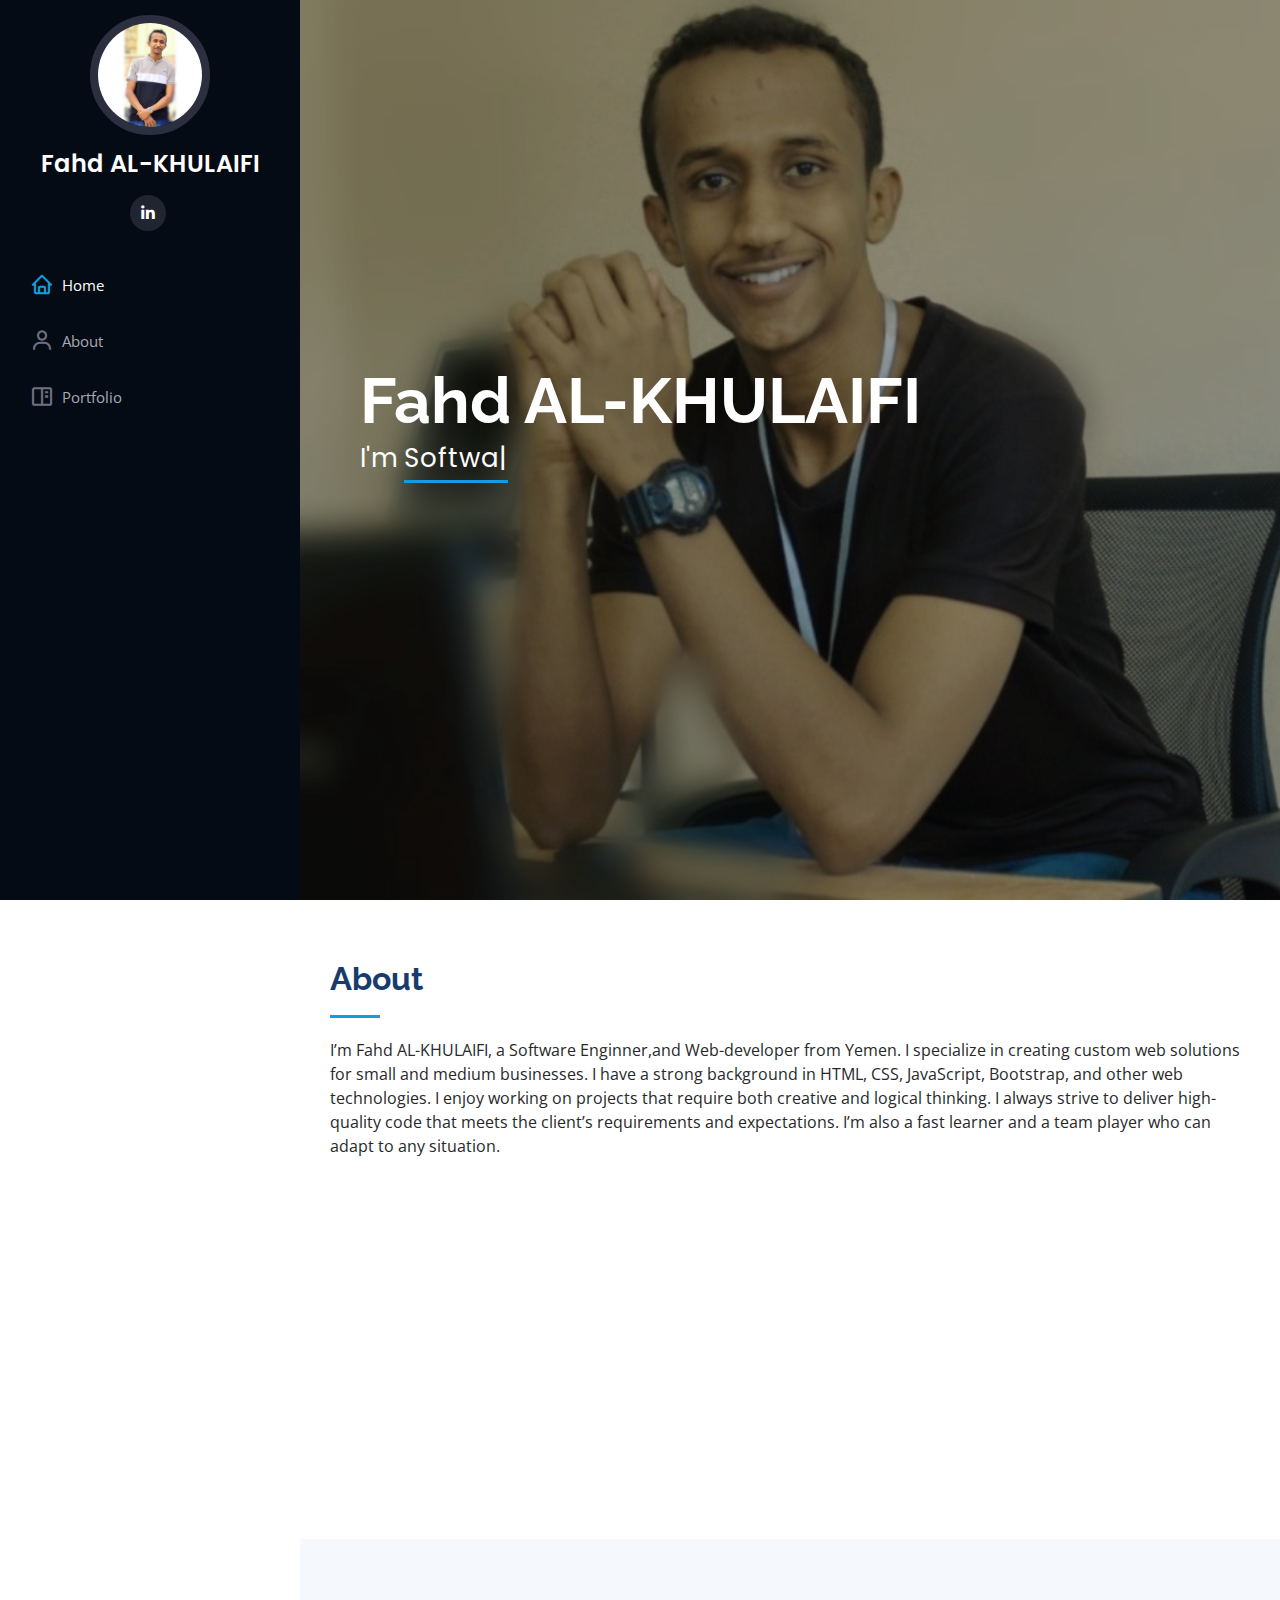
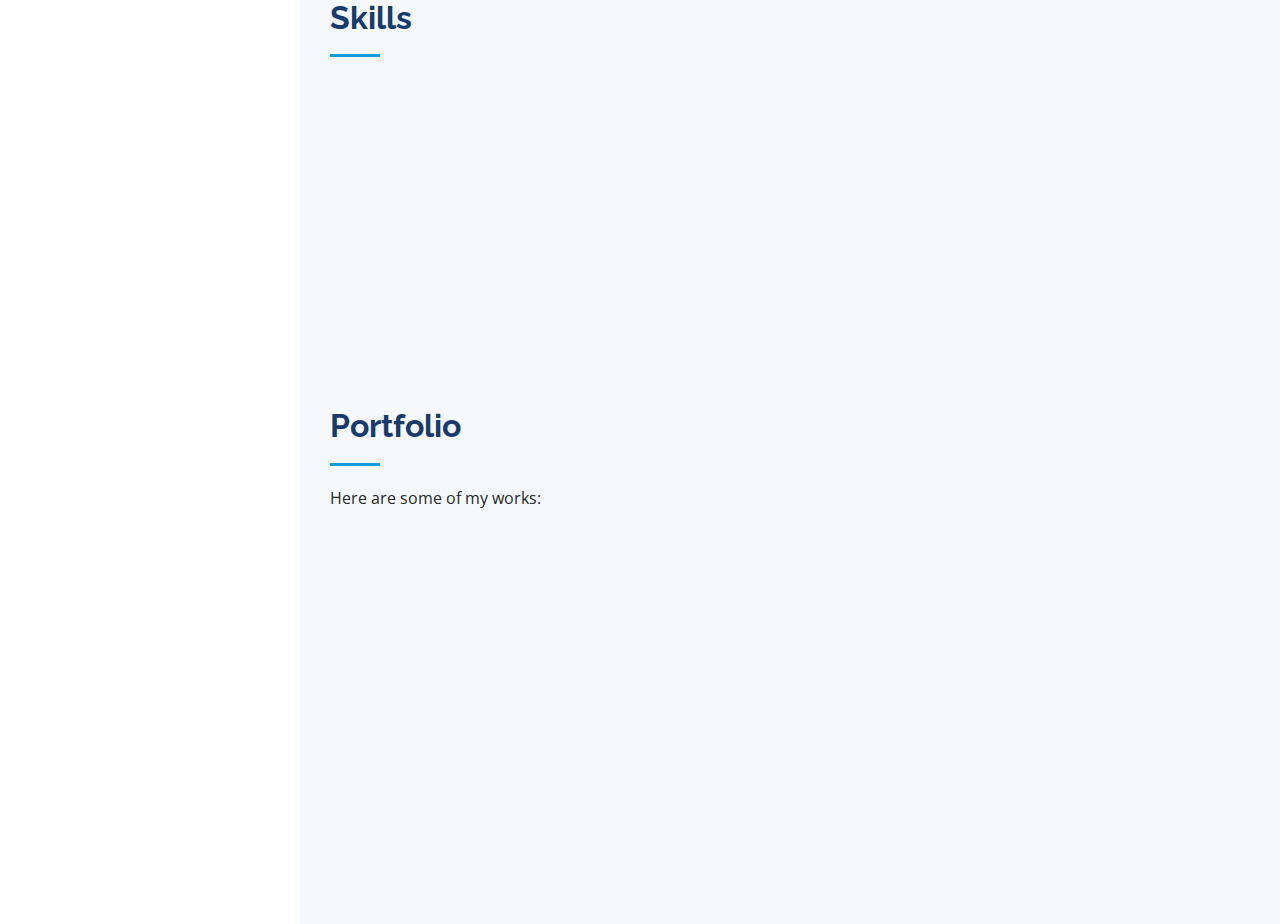
<file: index.html>
<!DOCTYPE html>
<html lang="en">

<head>
  <meta charset="utf-8">
  <meta content="width=device-width, initial-scale=1.0" name="viewport">

  <title>Fahd AL-KHULAIFI</title>
  <meta content="" name="description">
  <meta content="" name="keywords">

  <!-- Google Fonts -->
  <link href="https://fonts.googleapis.com/css?family=Open+Sans:300,300i,400,400i,600,600i,700,700i|Raleway:300,300i,400,400i,500,500i,600,600i,700,700i|Poppins:300,300i,400,400i,500,500i,600,600i,700,700i" rel="stylesheet">

  <!-- Vendor CSS Files -->
  <link href="assets/vendor/aos/aos.css" rel="stylesheet">
  <link href="assets/vendor/bootstrap/css/bootstrap.min.css" rel="stylesheet">
  <link href="assets/vendor/bootstrap-icons/bootstrap-icons.css" rel="stylesheet">
  <link href="assets/vendor/boxicons/css/boxicons.min.css" rel="stylesheet">
  <link href="assets/vendor/glightbox/css/glightbox.min.css" rel="stylesheet">
  <link href="assets/vendor/swiper/swiper-bundle.min.css" rel="stylesheet">

  <!-- Main CSS File -->
  <link href="assets/css/style.css" rel="stylesheet">

  
</head>

<body>

  <!-- ======= Mobile nav toggle button ======= -->
  <i class="bi bi-list mobile-nav-toggle d-xl-none"></i>

  <!-- ======= Header ======= -->
  <header id="header">
    <div class="d-flex flex-column">

      <div class="profile">
        <img src="assets/img/profile-img.jpg" alt="" class="img-fluid rounded-circle">
        <h1 class="text-light"><a href="index.html">Fahd AL-KHULAIFI</a></h1>
        <div class="social-links mt-3 text-center">
          <a href="https://www.linkedin.com/in/fahdelkhulaifi/" class="linkedin"><i class="bx bxl-linkedin"></i></a>
        </div>
      </div>

      <nav id="navbar" class="nav-menu navbar">
        <ul>
          <li><a href="#hero" class="nav-link scrollto active"><i class="bx bx-home"></i> <span>Home</span></a></li>
          <li><a href="#about" class="nav-link scrollto"><i class="bx bx-user"></i> <span>About</span></a></li>
          <li><a href="#portfolio" class="nav-link scrollto"><i class="bx bx-book-content"></i> <span>Portfolio</span></a></li>
        </ul>
      </nav><!-- .nav-menu -->
    </div>
  </header><!-- End Header -->

  <!-- ======= Hero Section ======= -->
  <section id="hero" class="d-flex flex-column justify-content-center align-items-center">
    <div class="hero-container" data-aos="fade-in">
      <h1>Fahd AL-KHULAIFI</h1>
      <p>I'm <span class="typed" data-typed-items="Software Enginner, Web-Developer"></span></p>
    </div>
  </section><!-- End Hero -->

  <main id="main">

    <!-- ======= About Section ======= -->
    <section id="about" class="about">
      <div class="container">

        <div class="section-title">
          <h2>About</h2>
          <p>I’m Fahd AL-KHULAIFI, a Software Enginner,and Web-developer from Yemen. I specialize in creating custom web solutions for small and medium businesses. I have a strong background in HTML, CSS, JavaScript, Bootstrap, and other web technologies. I enjoy working on projects that require both creative and logical thinking. I always strive to deliver high-quality code that meets the client’s requirements and expectations. I’m also a fast learner and a team player who can adapt to any situation.</p>
        </div>

        <div class="row">
          <div class="col-lg-4" data-aos="fade-right">
            <img src="assets/img/profile-img.jpg" class="img-fluid" alt="">
          </div>
          <div class="col-lg-8 pt-4 pt-lg-0 content" data-aos="fade-left">
            <h3>Software Enginner &amp; Web Developer.</h3>
            <p class="fst-italic">
              Fahd Khaled Omar Mohsen AL-KHULAIFI
            </p>
            <div class="row">
              <div class="col-lg-6">
                <ul>
                  <li><i class="bi bi-chevron-right"></i> <strong>Birthday:</strong> <span>14 Aug 2000</span></li>
                  <li><i class="bi bi-chevron-right"></i> <strong>Freelance:</strong> <span>Available</span></li>
                  <li><i class="bi bi-chevron-right"></i> <strong>Phone:</strong> <span>+967 772 350 971</span></li>
                  <li><i class="bi bi-chevron-right"></i> <strong>City:</strong> <span>Ataq, Yemen</span></li>
                </ul>
              </div>
              <div class="col-lg-6">
                <ul>
                  <li><i class="bi bi-chevron-right"></i> <strong>Age:</strong> <span>23</span></li>
                  <li><i class="bi bi-chevron-right"></i> <strong>Degree:</strong> <span>Bachelor</span></li>
                  <li><i class="bi bi-chevron-right"></i> <strong>Email:</strong> <span>fahdelkhulaifi@gmail.com</span></li>
                  <li><i class="bi bi-chevron-down"></i> <strong>CV:</strong> <a href="assets/cv/CV.pdf"><span>CV.pdf</span></li></a>

                </ul>
              </div>
            </div>
          </div>
        </div>

      </div>
    </section><!-- End About Section -->

    <!-- ======= Skills Section ======= -->
    <section id="skills" class="skills section-bg">
      <div class="container">

        <div class="section-title">
          <h2>Skills</h2>
          <p></p>
        </div>

        <div class="row skills-content">

          <div class="col-lg-6" data-aos="fade-up">

            <div class="progress">
              <span class="skill">HTML <i class="val">100%</i></span>
              <div class="progress-bar-wrap">
                <div class="progress-bar" role="progressbar" aria-valuenow="100" aria-valuemin="0" aria-valuemax="100"></div>
              </div>
            </div>

            <div class="progress">
              <span class="skill">CSS <i class="val">90%</i></span>
              <div class="progress-bar-wrap">
                <div class="progress-bar" role="progressbar" aria-valuenow="90" aria-valuemin="0" aria-valuemax="100"></div>
              </div>
            </div>

            <div class="progress">
              <span class="skill">JavaScript <i class="val">75%</i></span>
              <div class="progress-bar-wrap">
                <div class="progress-bar" role="progressbar" aria-valuenow="75" aria-valuemin="0" aria-valuemax="100"></div>
              </div>
            </div>

          </div>

          <div class="col-lg-6" data-aos="fade-up" data-aos-delay="100">

            <div class="progress">
              <span class="skill">C# <i class="val">80%</i></span>
              <div class="progress-bar-wrap">
                <div class="progress-bar" role="progressbar" aria-valuenow="80" aria-valuemin="0" aria-valuemax="100"></div>
              </div>
            </div>

            <div class="progress">
              <span class="skill">ASP.NET<i class="val">60%</i></span>
              <div class="progress-bar-wrap">
                <div class="progress-bar" role="progressbar" aria-valuenow="60" aria-valuemin="0" aria-valuemax="100"></div>
              </div>
            </div>

            <div class="progress">
              <span class="skill">Bootstrap <i class="val">80%</i></span>
              <div class="progress-bar-wrap">
                <div class="progress-bar" role="progressbar" aria-valuenow="80" aria-valuemin="0" aria-valuemax="100"></div>
              </div>
            </div>

          </div>

        </div>

      </div>
    </section><!-- End Skills Section -->

    

    <!-- ======= Portfolio Section ======= -->
    <section id="portfolio" class="portfolio section-bg">
      <div class="container">

        <div class="section-title">
          <h2>Portfolio</h2>
          <p>Here are some of my works: </p>
        </div>

        <div class="row" data-aos="fade-up">
          <div class="col-lg-12 d-flex justify-content-center">
            <ul id="portfolio-flters">
              <li data-filter=".filter-web">Web Projects</li>
            </ul>
          </div>
        </div>

        <div class="row portfolio-container" data-aos="fade-up" data-aos-delay="100">

          <div class="col-lg-4 col-md-6 portfolio-item filter-web">
            <div class="portfolio-wrap">
              <img src="assets/img/portfolio/portfolio-2.jpg" class="img-fluid" alt="">
              <div class="portfolio-links">
                <a href="assets/img/portfolio/portfolio-2.jpg" data-gallery="portfolioGallery" class="portfolio-lightbox" title="View Image"><i class="bx bx-plus"></i></a>
                <a href="https://sharefan.github.io/" title="More Details"><i class="bx bx-link"></i></a>
              </div>
            </div>
          </div>

          <div class="col-lg-4 col-md-6 portfolio-item filter-web">
            <div class="portfolio-wrap">
              <img src="assets/img/portfolio/portfolio-3.png" class="img-fluid" alt="">
              <div class="portfolio-links">
                <a href="assets/img/portfolio/portfolio-3.png" data-gallery="portfolioGallery" class="portfolio-lightbox" title="View Image"><i class="bx bx-plus"></i></a>
                <a href="https://the-brifut.github.io/" title="More Details"><i class="bx bx-link"></i></a>
              </div>
            </div>
          </div>
          <div class="col-lg-4 col-md-6 portfolio-item filter-web">
            <div class="portfolio-wrap">
              <img src="assets/img/portfolio/AbuAli.jpg" class="img-fluid" alt="">
              <div class="portfolio-links">
                <a href="assets/img/portfolio/portfolio-3.png" data-gallery="portfolioGallery" class="portfolio-lightbox" title="View Image"><i class="bx bx-plus"></i></a>
                <a href="assets/AbuAliWebsite/index.html" title="More Details"><i class="bx bx-link"></i></a>
              </div>
            </div>
          </div>

        </div>
      </div>
    </section><!-- End Portfolio Section -->

  </main><!-- End #main -->

  <!-- ======= Footer ======= -->
  
  <a href="#" class="back-to-top d-flex align-items-center justify-content-center"><i class="bi bi-arrow-up-short"></i></a>

  <!-- Vendor JS Files -->
  <script src="assets/vendor/purecounter/purecounter_vanilla.js"></script>
  <script src="assets/vendor/aos/aos.js"></script>
  <script src="assets/vendor/bootstrap/js/bootstrap.bundle.min.js"></script>
  <script src="assets/vendor/glightbox/js/glightbox.min.js"></script>
  <script src="assets/vendor/isotope-layout/isotope.pkgd.min.js"></script>
  <script src="assets/vendor/swiper/swiper-bundle.min.js"></script>
  <script src="assets/vendor/typed.js/typed.umd.js"></script>
  <script src="assets/vendor/waypoints/noframework.waypoints.js"></script>
  <script src="assets/vendor/php-email-form/validate.js"></script>

  <!--  Main JS File -->
  <script src="assets/js/main.js"></script>

</body>

</html>
</file>
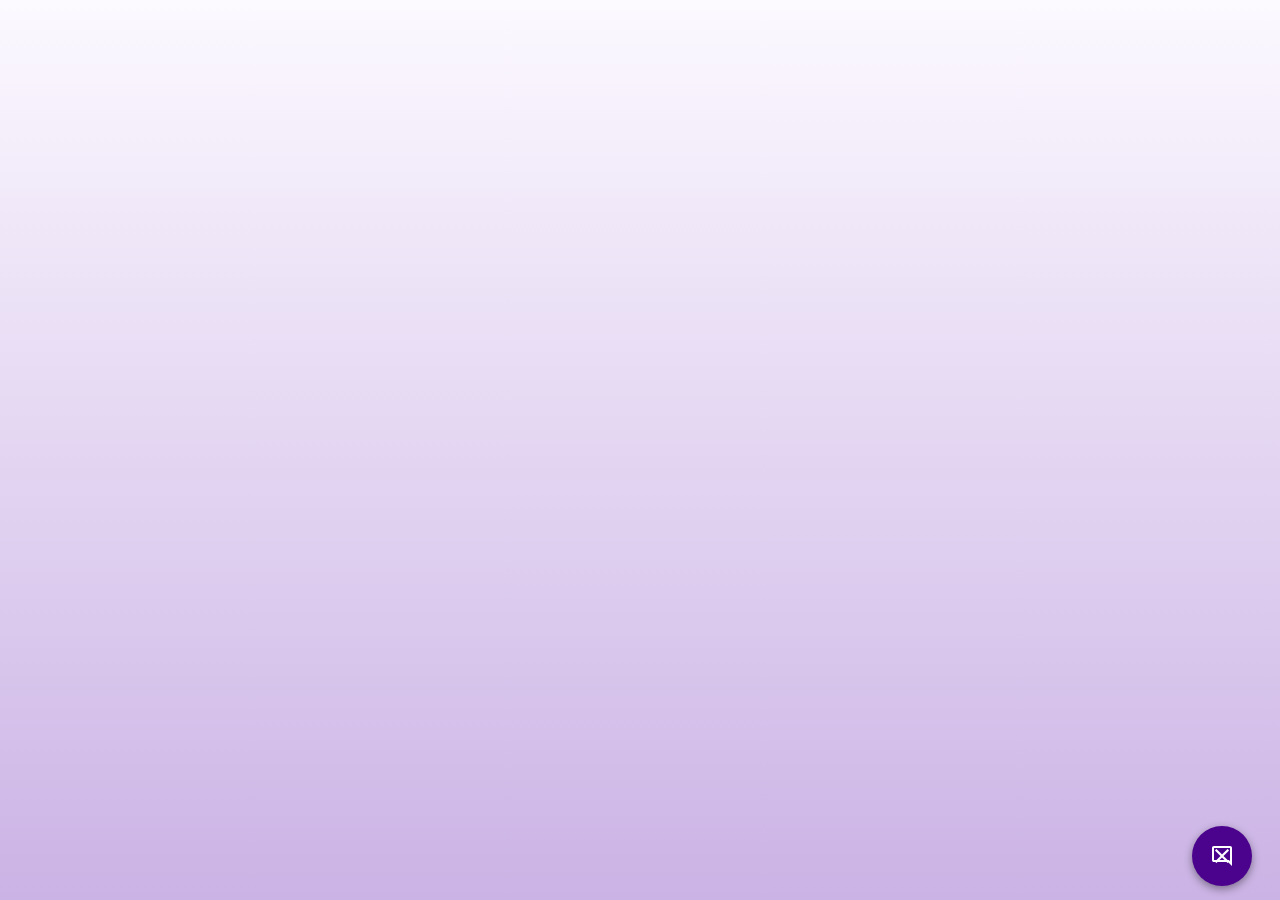
<file: assets/Chatbot/index.html>
<!DOCTYPE html>
<html lang="en" dir="rtl">
<head>
    <meta charset="UTF-8">
    <meta name="viewport" content="width=device-width, initial-scale=1.0">
    <meta http-equiv="X-UA-Compatible" content="ie=edge">
    <title>Wasel Ecommerce Website</title>
     <!-- Icon Link HTML -->

     <link rel="stylesheet" href="https://fonts.googleapis.com/css2?family=Material+Symbols+Outlined:opsz,wght,FILL,GRAD@24,400,1,0&" />

    <link rel="stylesheet" href="./style.css">
</head>
<body>
        <div id="chatbot-toggle-btn">
            <span class="material-symbols-outlined">mode_comment</span>
      
            <span class="material-symbols-outlined">close</span>
        </div>


    <div class="container-main">
        

        <div class="chat-container">
            <div class="chat-head">
                <div class="chat-info">
                                <img src="logo.png" width="50" height="50" alt="logo">
                    <h2>Chatbot</h2>
                </div>
                <button id="remove-chatbot" class="material-symbols-outlined">
                keyboard_arrow_down
                </button>
            </div>

            <div class="chat-area">
                <div class="message bot-message">
                    <img src="move-logo.png" width="50" height="50" alt="logo" background="gray">
                    <div class="text">مرحباً 🖐 <br> كيف يمكنني مساعدتك اليوم؟</div>
                </div>
                      
                
            </div>

            <!-- Chat footer -->
             <div class="chat-footer">
               
                    <form class="chat-form-wrapper">
                        <textarea type="text" placeholder="رسالة" required></textarea>

                         <!-- <button type="button" id="attach_file-btn" class="material-symbols-outlined">
                        attach_file
                         </button> -->

                        <button type="submit" id="send-btn" class="material-symbols-outlined">
                        send
                        </button>
                    </form>
            
             </div>
             
        </div>
    </div>
    <script src="./script.js"></script>
</body>
</html>
</file>
<file: assets/Chatbot/style.css>
/* Poppins Link Style */
@import url('https://fonts.googleapis.com/css2?family=Outfit:wght@100..900&family=Poppins:ital,wght@0,100;0,200;0,300;0,400;0,500;0,600;0,700;0,800;0,900;1,100;1,200;1,300;1,400;1,500;1,600;1,700;1,800;1,900&display=swap');

/* Outfit Link Style */
@import url('https://fonts.googleapis.com/css2?family=Outfit:wght@100..900&display=swap');

*{
    padding:0 ;
    margin: 0;
    box-sizing: border-box;
    font-family: "poppins", sans-serif;
}


.container-main{
    background-image: url("Background.webp");
    width: 100%;
    padding: 130px 4% 40px;
    min-height: 100vh;
    display: flex;
   justify-content: center;
   background: linear-gradient(#fcf9ff,#cbb3e5);
}

#chatbot-toggle-btn{
    position: fixed;
    bottom: 14px;
    right: 28px;
    width: 60px;
    height: 60px;
    background: #4b038d;
    border-radius: 50%;
    display: flex;
    align-items: center;
    justify-content: center;
    cursor: pointer;
    box-shadow: 0 3px 8px rgba(0, 0, 0, 0.4);
    transition:  all 0.2s ease;
}

body.chatbot-active #chatbot-toggle-btn{
    transform: rotate(85deg);
}


#chatbot-toggle-btn span{
    position: absolute;
    color: #fff;
}
body.chatbot-active #chatbot-toggle-btn span:first-child,
#chatbot-toggle-btn span:last-child{
    opacity: 0;
}

#chatbot-toggle-btn span:last-child{
    opacity: 1;
}


.body-info{
    text-align: center;
}

.container-main .body-info h1{
    font-size: 4.8rem;
    background: linear-gradient(45deg ,#4b038d, #ff006e, #4b038d,#f05196 );
    -webkit-background-clip: text;
    color: transparent;
}

.body-info p {
    font-size: 23px;
    color: #444;
    font-family: "Outfit", sans-serif;
    margin: 0 0 30px;
}

.body-info button {
    padding: 16px 40px;
    font-size: 17px;
    border: none;
    outline: none;
    background: #4b038d;
    color: #fff;
    box-shadow: 0 3px 8px rgba(0, 0, 0, 0.4);
    border-radius: 8px;
    cursor: pointer;
    transition: .5s ease;
}


.body-info button:hover{
    background: #8381f5;
}

.chat-container{
    width: 100%;
    max-width: 420px;
    right: 10px;      /* small margin from right edge */
    background: #fff;
    border-radius: 8px;
    position: fixed;
   bottom:77px;
   right:35px;
    overflow: hidden;
    opacity: 0;
    transform: scale(0.2);
    transform-origin: bottom right;
    pointer-events: none;
    transition: 0.1s ease-in-out;
}

@media (max-width: 450px) {
    .chat-container {
        width: 95%;   /* almost full width on small screens */
        right: 2.5%;
        bottom: 70px;
    }

    .chat-area {
        height: 300px; /* reduce height to fit small screens */
        padding: 15px;
        gap: 15px;
    }
.chat-footer form textarea {
        height: 30px;
        font-size: 0.9rem;
    }
}

body.chatbot-active .chat-container{
    opacity: 1;
    pointer-events: auto;
    transform: scale(1);
}


.chat-head{
    display: flex;
    width: 100%;
    justify-content: space-between;
    padding: 15px 20px;
    background: #4b038d;
}

.chat-info{
    display: flex;
    align-items: center;
    gap: 7px;
}


.chat-info svg{
    width: 45px;
    height: 45px;
    background:#fff;
    border-radius: 50%;
    padding: 8px;
    fill: #4b038d;
}

.chat-info h2{
    color: #fff;
    font-size:1.5rem;
}

.chat-head button{
    width: 45px;
    height: 45px;
    border-radius: 2px;
    border: none;
    outline: none;
    background: #4b038d;
    color: #fff;
    cursor: pointer;
    transition: 0.5s;
}

.chat-head button:hover{
    transform: translateY(-3px);
    background: #220042;
}

.chat-area{
    padding: 26px 22px;
    display: flex;
    gap: 20px;
    height: 400px;
    margin-bottom: 81px;
    overflow-y: auto;
    flex-direction: column;
    scrollbar-width: thin;
    scrollbar-color: #ccccff transparent;
}

.chat-area .message{
    display: flex;
    gap: 11px;
}

.chat-area .message svg{
    width: 45px;
    height: 45px;
    background:#4b038d;
    border-radius: 50%;
    padding: 8px;
    fill: #fff;
}

.chat-area .message .text{
    padding: 12px 16px;
    max-width: 75%;
    font-size: 0.96rem;
}

.chat-area .user-message{
    flex-direction: column;
      align-items: flex-end;
}


.chat-area .bot-message .text{
    background: #f2f2ff;
    border-radius: 13px 13px 13px 0;
}

.chat-area .user-message .text{
    background: #4b038d;
    color: #fff;
    border-radius: 13px 13px 0 13px;
}

.thinking-indicator{
    display: flex;
    align-items: center;
    gap: 4px;
}

.thinking-indicator .dot{
    width: 7px;
    height: 7px;
    background: #4b038d;
    border-radius: 50%;
    animation: dot-blink 1.8s ease-in-out infinite ;
    opacity: 0.7;
}

.thinking-indicator .dot:nth-child(1){
    animation-delay: 0.2s;
}


.thinking-indicator .dot:nth-child(2){
    animation-delay: 0.3s;
}


.thinking-indicator .dot:nth-child(3){
    animation-delay: 0.4s;
}


@keyframes dot-blink {
    0%,44%{
        transform: translateY(0);
    }
    28%{
        transform: translateY(-8px);
    }

    44%{
        opacity: 0.2;
    }
    
}


.chat-footer{
    position: absolute;
    bottom: 0;
    left:0;
    width: 100%;
    padding: 15px 22px 20px;
    background: #fff;
}

.chat-footer form{
    width: 100%;
    padding: 11px 15px;
    display: flex;
    align-items: center;
    border: 1px solid #ccc;
    border-radius: 50px;
    gap:10px;
}

.chat-footer form textarea{
    width: 100%;
    border: none;
    outline: none;
    font-size: 0.96rem;
    padding: 5px 0 0 0;
    height: 35px;
    resize: none;
    margin-right: 2px;
}

.chat-footer form textarea:valid ~ #send-btn{
    display:block;
}

#attach_file-btn{
    border: none;
    font-size: 1.4rem;
    color: #333;
    background: transparent;
    cursor: pointer;
}

#send-btn{
    padding: 8px;
    width: 45px;
    height: 45px;
    border-radius: 50%;
    border: none;
    outline: none;
    background: #4b038d;
    color: #fff;
    cursor: pointer;
    flex-shrink: 0;
    display:none;

}
</file>
<file: assets/css/style.css>
/**
* Template Name: iPortfolio
* Updated: Jul 27 2023 with Bootstrap v5.3.1
* Template URL: https://bootstrapmade.com/iportfolio-bootstrap-portfolio-websites-template/
* Author: BootstrapMade.com
* License: https://bootstrapmade.com/license/
*/

/*--------------------------------------------------------------
# General
--------------------------------------------------------------*/
body {
  font-family: "Open Sans", sans-serif;
  color: #272829;
}

a {
  color: #149ddd;
  text-decoration: none;
}

a:hover {
  color: #37b3ed;
  text-decoration: none;
}

h1,
h2,
h3,
h4,
h5,
h6 {
  font-family: "Raleway", sans-serif;
}

/*--------------------------------------------------------------
# Back to top button
--------------------------------------------------------------*/
.back-to-top {
  position: fixed;
  visibility: hidden;
  opacity: 0;
  right: 15px;
  bottom: 15px;
  z-index: 996;
  background: #149ddd;
  width: 40px;
  height: 40px;
  border-radius: 50px;
  transition: all 0.4s;
}

.back-to-top i {
  font-size: 28px;
  color: #fff;
  line-height: 0;
}

.back-to-top:hover {
  background: #2eafec;
  color: #fff;
}

.back-to-top.active {
  visibility: visible;
  opacity: 1;
}

/*--------------------------------------------------------------
# Header
--------------------------------------------------------------*/
#header {
  position: fixed;
  top: 0;
  left: 0;
  bottom: 0;
  width: 300px;
  transition: all ease-in-out 0.5s;
  z-index: 9997;
  transition: all 0.5s;
  padding: 0 15px;
  background: #040b14;
  overflow-y: auto;
}

#header .profile img {
  margin: 15px auto;
  display: block;
  width: 120px;
  border: 8px solid #2c2f3f;
}

#header .profile h1 {
  font-size: 24px;
  margin: 0;
  padding: 0;
  font-weight: 600;
  -moz-text-align-last: center;
  text-align-last: center;
  font-family: "Poppins", sans-serif;
}

#header .profile h1 a,
#header .profile h1 a:hover {
  color: #fff;
  text-decoration: none;
}

#header .profile .social-links a {
  font-size: 18px;
  display: inline-block;
  background: #212431;
  color: #fff;
  line-height: 1;
  padding: 8px 0;
  margin-right: 4px;
  border-radius: 50%;
  text-align: center;
  width: 36px;
  height: 36px;
  transition: 0.3s;
}

#header .profile .social-links a:hover {
  background: #149ddd;
  color: #fff;
  text-decoration: none;
}

#main {
  margin-left: 300px;
}

.container,
.container-fluid {
  padding-left: 30px;
  padding-right: 30px;
}

@media (max-width: 1199px) {
  #header {
    left: -300px;
  }

  #main {
    margin-left: 0;
  }

  .container,
  .container-fluid {
    padding-left: 12px;
    padding-right: 12px;
  }
}

/*--------------------------------------------------------------
# Navigation Menu
--------------------------------------------------------------*/
/* Desktop Navigation */
.nav-menu {
  padding: 30px 0 0 0;
}

.nav-menu * {
  margin: 0;
  padding: 0;
  list-style: none;
}

.nav-menu>ul>li {
  position: relative;
  white-space: nowrap;
}

.nav-menu a,
.nav-menu a:focus {
  display: flex;
  align-items: center;
  color: #a8a9b4;
  padding: 12px 15px;
  margin-bottom: 8px;
  transition: 0.3s;
  font-size: 15px;
}

.nav-menu a i,
.nav-menu a:focus i {
  font-size: 24px;
  padding-right: 8px;
  color: #6f7180;
}

.nav-menu a:hover,
.nav-menu .active,
.nav-menu .active:focus,
.nav-menu li:hover>a {
  text-decoration: none;
  color: #fff;
}

.nav-menu a:hover i,
.nav-menu .active i,
.nav-menu .active:focus i,
.nav-menu li:hover>a i {
  color: #149ddd;
}

/* Mobile Navigation */
.mobile-nav-toggle {
  position: fixed;
  right: 15px;
  top: 15px;
  z-index: 9998;
  border: 0;
  font-size: 24px;
  transition: all 0.4s;
  outline: none !important;
  background-color: #149ddd;
  color: #fff;
  width: 40px;
  height: 40px;
  display: inline-flex;
  align-items: center;
  justify-content: center;
  line-height: 0;
  border-radius: 50px;
  cursor: pointer;
}

.mobile-nav-active {
  overflow: hidden;
}

.mobile-nav-active #header {
  left: 0;
}

/*--------------------------------------------------------------
# Hero Section
--------------------------------------------------------------*/
#hero {
  width: 100%;
  height: 100vh;
  background: url("../img/hero-bg.jpg") top center;
  background-size: cover;
}

#hero:before {
  content: "";
  background: rgba(5, 13, 24, 0.3);
  position: absolute;
  bottom: 0;
  top: 0;
  left: 0;
  right: 0;
  z-index: 1;
}

#hero .hero-container {
  position: relative;
  z-index: 2;
  min-width: 300px;
}

#hero h1 {
  margin: 0 0 10px 0;
  font-size: 64px;
  font-weight: 700;
  line-height: 56px;
  color: #fff;
}

#hero p {
  color: #fff;
  margin-bottom: 50px;
  font-size: 26px;
  font-family: "Poppins", sans-serif;
}

#hero p span {
  color: #fff;
  padding-bottom: 4px;
  letter-spacing: 1px;
  border-bottom: 3px solid #149ddd;
}

@media (min-width: 1024px) {
  #hero {
    background-attachment: fixed;
  }
}

@media (max-width: 768px) {
  #hero h1 {
    font-size: 28px;
    line-height: 36px;
  }

  #hero h2 {
    font-size: 18px;
    line-height: 24px;
    margin-bottom: 30px;
  }
}

/*--------------------------------------------------------------
# Sections General
--------------------------------------------------------------*/
section {
  padding: 60px 0;
  overflow: hidden;
}

.section-bg {
  background: #f5f8fd;
}

.section-title {
  padding-bottom: 30px;
}

.section-title h2 {
  font-size: 32px;
  font-weight: bold;
  margin-bottom: 20px;
  padding-bottom: 20px;
  position: relative;
  color: #173b6c;
}

.section-title h2::after {
  content: "";
  position: absolute;
  display: block;
  width: 50px;
  height: 3px;
  background: #149ddd;
  bottom: 0;
  left: 0;
}

.section-title p {
  margin-bottom: 0;
}

/*--------------------------------------------------------------
# About
--------------------------------------------------------------*/
.about .content h3 {
  font-weight: 700;
  font-size: 26px;
  color: #173b6c;
}

.about .content ul {
  list-style: none;
  padding: 0;
}

.about .content ul li {
  margin-bottom: 20px;
  display: flex;
  align-items: center;
}

.about .content ul strong {
  margin-right: 10px;
}

.about .content ul i {
  font-size: 16px;
  margin-right: 5px;
  color: #149ddd;
  line-height: 0;
}

.about .content p:last-child {
  margin-bottom: 0;
}

/*--------------------------------------------------------------
# Facts
--------------------------------------------------------------*/
.facts {
  padding-bottom: 30px;
}

.facts .count-box {
  padding: 30px;
  width: 100%;
}

.facts .count-box i {
  display: block;
  font-size: 44px;
  color: #149ddd;
  float: left;
  line-height: 0;
}

.facts .count-box span {
  font-size: 48px;
  line-height: 40px;
  display: block;
  font-weight: 700;
  color: #050d18;
  margin-left: 60px;
}

.facts .count-box p {
  padding: 15px 0 0 0;
  margin: 0 0 0 60px;
  font-family: "Raleway", sans-serif;
  font-size: 14px;
  color: #122f57;
}

.facts .count-box a {
  font-weight: 600;
  display: block;
  margin-top: 20px;
  color: #122f57;
  font-size: 15px;
  font-family: "Poppins", sans-serif;
  transition: ease-in-out 0.3s;
}

.facts .count-box a:hover {
  color: #1f5297;
}

/*--------------------------------------------------------------
# Akills
--------------------------------------------------------------*/
.skills .progress {
  height: 60px;
  display: block;
  background: none;
  border-radius: 0;
}

.skills .progress .skill {
  padding: 0;
  margin: 0 0 6px 0;
  text-transform: uppercase;
  display: block;
  font-weight: 600;
  font-family: "Poppins", sans-serif;
  color: #050d18;
}

.skills .progress .skill .val {
  float: right;
  font-style: normal;
}

.skills .progress-bar-wrap {
  background: #dce8f8;
  height: 10px;
}

.skills .progress-bar {
  width: 1px;
  height: 10px;
  transition: 0.9s;
  background-color: #149ddd;
}

/*--------------------------------------------------------------
# Resume
--------------------------------------------------------------*/
.resume .resume-title {
  font-size: 26px;
  font-weight: 700;
  margin-top: 20px;
  margin-bottom: 20px;
  color: #050d18;
}

.resume .resume-item {
  padding: 0 0 20px 20px;
  margin-top: -2px;
  border-left: 2px solid #1f5297;
  position: relative;
}

.resume .resume-item h4 {
  line-height: 18px;
  font-size: 18px;
  font-weight: 600;
  text-transform: uppercase;
  font-family: "Poppins", sans-serif;
  color: #050d18;
  margin-bottom: 10px;
}

.resume .resume-item h5 {
  font-size: 16px;
  background: #e4edf9;
  padding: 5px 15px;
  display: inline-block;
  font-weight: 600;
  margin-bottom: 10px;
}

.resume .resume-item ul {
  padding-left: 20px;
}

.resume .resume-item ul li {
  padding-bottom: 10px;
}

.resume .resume-item:last-child {
  padding-bottom: 0;
}

.resume .resume-item::before {
  content: "";
  position: absolute;
  width: 16px;
  height: 16px;
  border-radius: 50px;
  left: -9px;
  top: 0;
  background: #fff;
  border: 2px solid #1f5297;
}

/*--------------------------------------------------------------
# Portfolio
--------------------------------------------------------------*/
.portfolio .portfolio-item {
  margin-bottom: 30px;
}

.portfolio #portfolio-flters {
  padding: 0;
  margin: 0 auto 35px auto;
  list-style: none;
  text-align: center;
  background: #fff;
  border-radius: 50px;
  padding: 2px 15px;
}

.portfolio #portfolio-flters li {
  cursor: pointer;
  display: inline-block;
  padding: 10px 15px 8px 15px;
  font-size: 14px;
  font-weight: 600;
  line-height: 1;
  text-transform: uppercase;
  color: #272829;
  margin-bottom: 5px;
  transition: all 0.3s ease-in-out;
}

.portfolio #portfolio-flters li:hover,
.portfolio #portfolio-flters li.filter-active {
  color: #149ddd;
}

.portfolio #portfolio-flters li:last-child {
  margin-right: 0;
}

.portfolio .portfolio-wrap {
  transition: 0.3s;
  position: relative;
  overflow: hidden;
  z-index: 1;
}

.portfolio .portfolio-wrap::before {
  content: "";
  background: rgba(255, 255, 255, 0.5);
  position: absolute;
  left: 0;
  right: 0;
  top: 0;
  bottom: 0;
  transition: all ease-in-out 0.3s;
  z-index: 2;
  opacity: 0;
}

.portfolio .portfolio-wrap .portfolio-links {
  opacity: 1;
  left: 0;
  right: 0;
  bottom: -60px;
  z-index: 3;
  position: absolute;
  transition: all ease-in-out 0.3s;
  display: flex;
  justify-content: center;
}

.portfolio .portfolio-wrap .portfolio-links a {
  color: #fff;
  font-size: 28px;
  text-align: center;
  background: rgba(20, 157, 221, 0.75);
  transition: 0.3s;
  width: 50%;
}

.portfolio .portfolio-wrap .portfolio-links a:hover {
  background: rgba(20, 157, 221, 0.95);
}

.portfolio .portfolio-wrap .portfolio-links a+a {
  border-left: 1px solid #37b3ed;
}

.portfolio .portfolio-wrap:hover::before {
  top: 0;
  left: 0;
  right: 0;
  bottom: 0;
  opacity: 1;
}

.portfolio .portfolio-wrap:hover .portfolio-links {
  opacity: 1;
  bottom: 0;
}

/*--------------------------------------------------------------
# Portfolio Details
--------------------------------------------------------------*/
.portfolio-details {
  padding-top: 40px;
}

.portfolio-details .portfolio-details-slider img {
  width: 100%;
}

.portfolio-details .portfolio-details-slider .swiper-pagination {
  margin-top: 20px;
  position: relative;
}

.portfolio-details .portfolio-details-slider .swiper-pagination .swiper-pagination-bullet {
  width: 12px;
  height: 12px;
  background-color: #fff;
  opacity: 1;
  border: 1px solid #149ddd;
}

.portfolio-details .portfolio-details-slider .swiper-pagination .swiper-pagination-bullet-active {
  background-color: #149ddd;
}

.portfolio-details .portfolio-info {
  padding: 30px;
  box-shadow: 0px 0 30px rgba(5, 13, 24, 0.08);
}

.portfolio-details .portfolio-info h3 {
  font-size: 22px;
  font-weight: 700;
  margin-bottom: 20px;
  padding-bottom: 20px;
  border-bottom: 1px solid #eee;
}

.portfolio-details .portfolio-info ul {
  list-style: none;
  padding: 0;
  font-size: 15px;
}

.portfolio-details .portfolio-info ul li+li {
  margin-top: 10px;
}

.portfolio-details .portfolio-description {
  padding-top: 30px;
}

.portfolio-details .portfolio-description h2 {
  font-size: 26px;
  font-weight: 700;
  margin-bottom: 20px;
}

.portfolio-details .portfolio-description p {
  padding: 0;
}

/*--------------------------------------------------------------
# Services
--------------------------------------------------------------*/
.services .icon-box {
  margin-bottom: 20px;
}

.services .icon {
  float: left;
  display: flex;
  align-items: center;
  justify-content: center;
  width: 54px;
  height: 54px;
  background: #149ddd;
  border-radius: 50%;
  transition: 0.5s;
  border: 1px solid #149ddd;
}

.services .icon i {
  color: #fff;
  font-size: 24px;
  line-height: 0;
}

.services .icon-box:hover .icon {
  background: #fff;
}

.services .icon-box:hover .icon i {
  color: #149ddd;
}

.services .title {
  margin-left: 80px;
  font-weight: 700;
  margin-bottom: 15px;
  font-size: 18px;
}

.services .title a {
  color: #343a40;
}

.services .title a:hover {
  color: #149ddd;
}

.services .description {
  margin-left: 80px;
  line-height: 24px;
  font-size: 14px;
}

/*--------------------------------------------------------------
# Testimonials
--------------------------------------------------------------*/
.testimonials .testimonials-carousel,
.testimonials .testimonials-slider {
  overflow: hidden;
}

.testimonials .testimonial-item {
  box-sizing: content-box;
  text-align: center;
  min-height: 320px;
}

.testimonials .testimonial-item .testimonial-img {
  width: 90px;
  border-radius: 50%;
  margin: 0 auto;
}

.testimonials .testimonial-item h3 {
  font-size: 18px;
  font-weight: bold;
  margin: 10px 0 5px 0;
  color: #111;
}

.testimonials .testimonial-item h4 {
  font-size: 14px;
  color: #999;
  margin: 0;
}

.testimonials .testimonial-item .quote-icon-left,
.testimonials .testimonial-item .quote-icon-right {
  color: #c3e8fa;
  font-size: 26px;
}

.testimonials .testimonial-item .quote-icon-left {
  display: inline-block;
  left: -5px;
  position: relative;
}

.testimonials .testimonial-item .quote-icon-right {
  display: inline-block;
  right: -5px;
  position: relative;
  top: 10px;
}

.testimonials .testimonial-item p {
  font-style: italic;
  margin: 0 15px 15px 15px;
  padding: 20px;
  background: #fff;
  position: relative;
  margin-bottom: 35px;
  border-radius: 6px;
  box-shadow: 0px 2px 15px rgba(0, 0, 0, 0.1);
}

.testimonials .testimonial-item p::after {
  content: "";
  width: 0;
  height: 0;
  border-top: 20px solid #fff;
  border-right: 20px solid transparent;
  border-left: 20px solid transparent;
  position: absolute;
  bottom: -20px;
  left: calc(50% - 20px);
}

.testimonials .swiper-pagination {
  margin-top: 20px;
  position: relative;
}

.testimonials .swiper-pagination .swiper-pagination-bullet {
  width: 12px;
  height: 12px;
  background-color: #fff;
  opacity: 1;
  border: 1px solid #149ddd;
}

.testimonials .swiper-pagination .swiper-pagination-bullet-active {
  background-color: #149ddd;
}

/*--------------------------------------------------------------
# Contact
--------------------------------------------------------------*/
.contact {
  padding-bottom: 130px;
}

.contact .info {
  padding: 30px;
  background: #fff;
  width: 100%;
  box-shadow: 0 0 24px 0 rgba(0, 0, 0, 0.12);
}

.contact .info i {
  font-size: 20px;
  color: #149ddd;
  float: left;
  width: 44px;
  height: 44px;
  background: #dff3fc;
  display: flex;
  justify-content: center;
  align-items: center;
  border-radius: 50px;
  transition: all 0.3s ease-in-out;
}

.contact .info h4 {
  padding: 0 0 0 60px;
  font-size: 22px;
  font-weight: 600;
  margin-bottom: 5px;
  color: #050d18;
}

.contact .info p {
  padding: 0 0 10px 60px;
  margin-bottom: 20px;
  font-size: 14px;
  color: #173b6c;
}

.contact .info .email p {
  padding-top: 5px;
}

.contact .info .social-links {
  padding-left: 60px;
}

.contact .info .social-links a {
  font-size: 18px;
  display: inline-block;
  background: #333;
  color: #fff;
  line-height: 1;
  padding: 8px 0;
  border-radius: 50%;
  text-align: center;
  width: 36px;
  height: 36px;
  transition: 0.3s;
  margin-right: 10px;
}

.contact .info .social-links a:hover {
  background: #149ddd;
  color: #fff;
}

.contact .info .email:hover i,
.contact .info .address:hover i,
.contact .info .phone:hover i {
  background: #149ddd;
  color: #fff;
}

.contact .php-email-form {
  width: 100%;
  padding: 30px;
  background: #fff;
  box-shadow: 0 0 24px 0 rgba(0, 0, 0, 0.12);
}

.contact .php-email-form .form-group {
  padding-bottom: 8px;
}

.contact .php-email-form .validate {
  display: none;
  color: red;
  margin: 0 0 15px 0;
  font-weight: 400;
  font-size: 13px;
}

.contact .php-email-form .error-message {
  display: none;
  color: #fff;
  background: #ed3c0d;
  text-align: left;
  padding: 15px;
  font-weight: 600;
}

.contact .php-email-form .error-message br+br {
  margin-top: 25px;
}

.contact .php-email-form .sent-message {
  display: none;
  color: #fff;
  background: #18d26e;
  text-align: center;
  padding: 15px;
  font-weight: 600;
}

.contact .php-email-form .loading {
  display: none;
  background: #fff;
  text-align: center;
  padding: 15px;
}

.contact .php-email-form .loading:before {
  content: "";
  display: inline-block;
  border-radius: 50%;
  width: 24px;
  height: 24px;
  margin: 0 10px -6px 0;
  border: 3px solid #18d26e;
  border-top-color: #eee;
  animation: animate-loading 1s linear infinite;
}

.contact .php-email-form .form-group {
  margin-bottom: 15px;
}

.contact .php-email-form label {
  padding-bottom: 8px;
}

.contact .php-email-form input,
.contact .php-email-form textarea {
  border-radius: 0;
  box-shadow: none;
  font-size: 14px;
}

.contact .php-email-form input {
  height: 44px;
}

.contact .php-email-form textarea {
  padding: 10px 15px;
}

.contact .php-email-form button[type=submit] {
  background: #149ddd;
  border: 0;
  padding: 10px 24px;
  color: #fff;
  transition: 0.4s;
  border-radius: 4px;
}

.contact .php-email-form button[type=submit]:hover {
  background: #37b3ed;
}

@keyframes animate-loading {
  0% {
    transform: rotate(0deg);
  }

  100% {
    transform: rotate(360deg);
  }
}

/*--------------------------------------------------------------
# Breadcrumbs
--------------------------------------------------------------*/
.breadcrumbs {
  padding: 20px 0;
  background: #f9f9f9;
}

.breadcrumbs h2 {
  font-size: 26px;
  font-weight: 300;
}

.breadcrumbs ol {
  display: flex;
  flex-wrap: wrap;
  list-style: none;
  padding: 0;
  margin: 0;
  font-size: 15px;
}

.breadcrumbs ol li+li {
  padding-left: 10px;
}

.breadcrumbs ol li+li::before {
  display: inline-block;
  padding-right: 10px;
  color: #0e2442;
  content: "/";
}

@media (max-width: 768px) {
  .breadcrumbs .d-flex {
    display: block !important;
  }

  .breadcrumbs ol {
    display: block;
  }

  .breadcrumbs ol li {
    display: inline-block;
  }
}

/*--------------------------------------------------------------
# Footer
--------------------------------------------------------------*/
#footer {
  padding: 15px;
  color: #f4f6fd;
  font-size: 14px;
  position: fixed;
  left: 0;
  bottom: 0;
  width: 300px;
  z-index: 9999;
  background: #040b14;
}

#footer .copyright {
  text-align: center;
}

#footer .credits {
  padding-top: 5px;
  text-align: center;
  font-size: 13px;
  color: #eaebf0;
}

@media (max-width: 1199px) {
  #footer {
    position: static;
    width: auto;
    padding-right: 20px 15px;
  }
}
</file>
